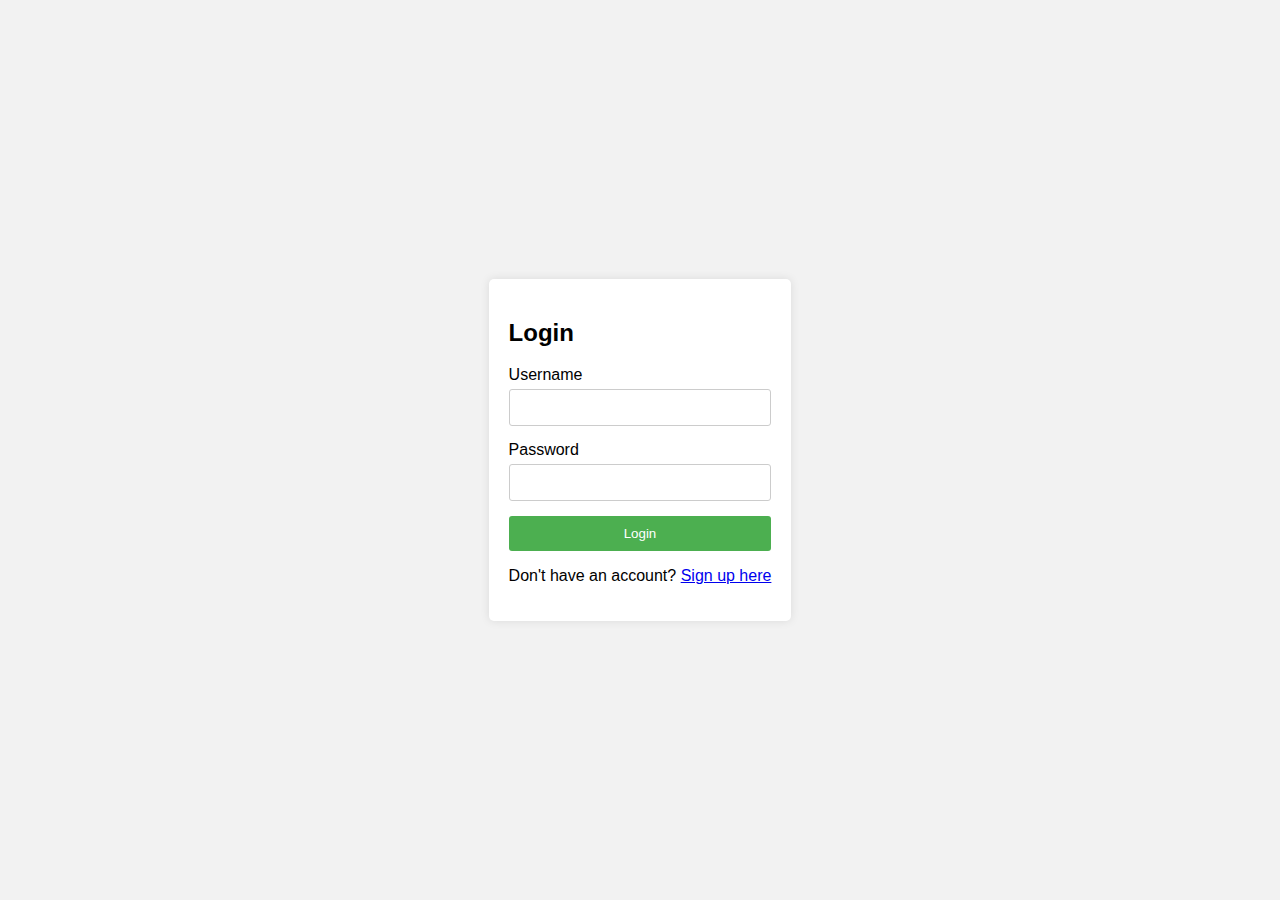
<file: Login/index.html>
<!DOCTYPE html>
<html lang="en">
<head>
    <meta charset="UTF-8">
    <meta name="viewport" content="width=device-width, initial-scale=1.0">
    <title>Login Form</title>
    <link rel="stylesheet" href="./index.css">
</head>
<body>
    <div class="login-container">
        <form id="loginForm">
            <h2>Login</h2>
            <label for="username">Username</label>
            <input type="text" id="username" name="username" required>
            <label for="password">Password</label>
            <input type="password" id="password" name="password" required>
            <button type="submit">Login</button>
            <p>Don't have an account? <a href="../Signup/signup.html">Sign up here</a></p>
        </form>
    </div>
    <script src="./index.js"></script>
</body>
</html>
</file>
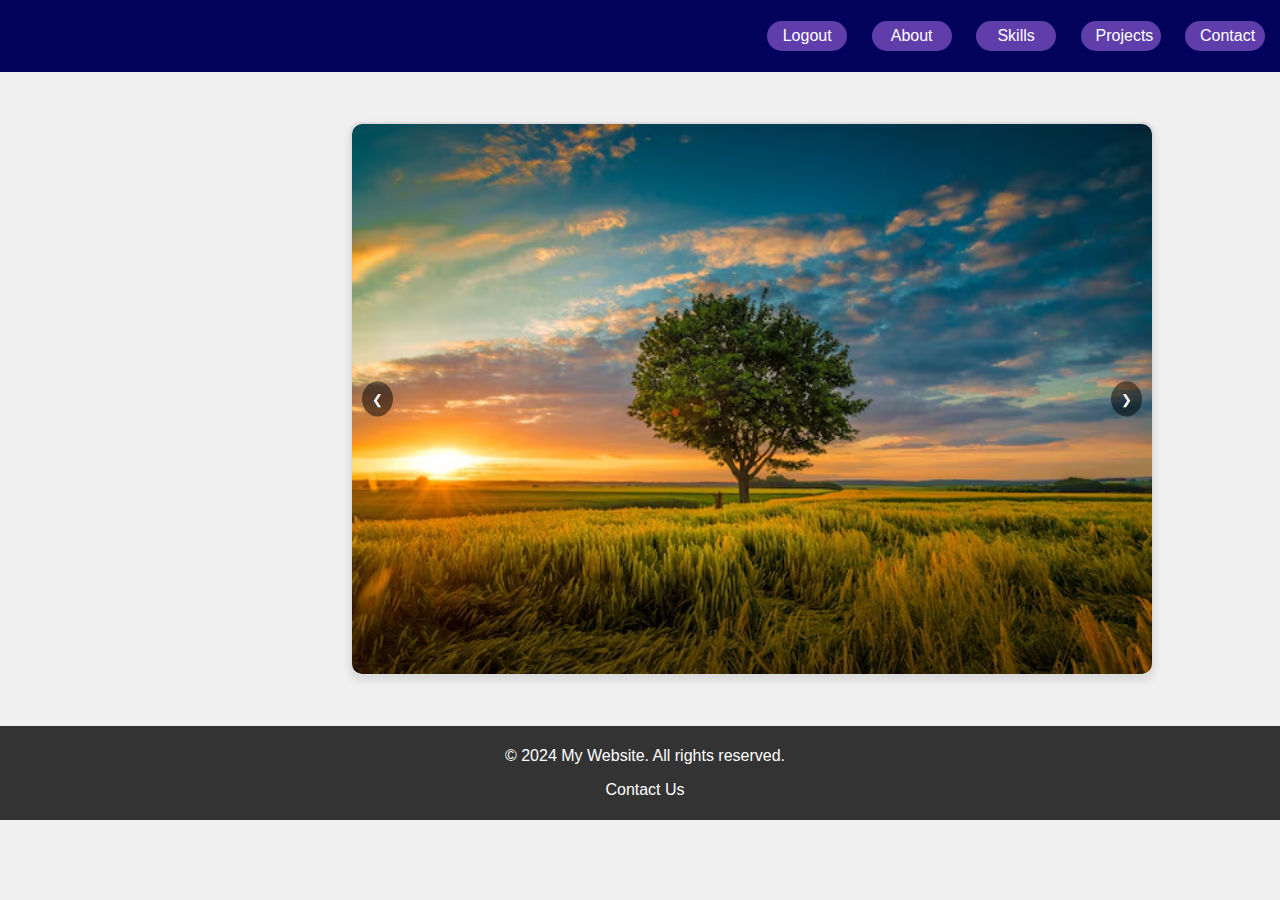
<file: Main/main.html>
<!DOCTYPE html>
<html lang="en">
<head>
    <meta charset="UTF-8">
    <meta name="viewport" content="width=device-width, initial-scale=1.0">
    <link rel="stylesheet" href="./main.css">
    <title>Box Practice</title>
</head>
<body>
    <nav class="navbar">
        
        <ul>
            <li><a id="logout">Logout</a></li>
            <li><a id="about" href="../about.html">About</a></li>
            <li><a id="skills" href="../skills.html">Skills</a></li>
            <li><a id="projects" href="../projects.html">Projects</a></li>
            <li><a id="contact" href="../contactInfo.html">Contact</a></li>
        </ul>
    </nav>
    <div class="slider">
        <div class="slides">
            <div class="slide"><img src="../img-src/img-1.avif" alt="Photo 1"></div>
            <div class="slide"><img src="../img-src/img-2.jpg" alt="Photo 2"></div>
            <div class="slide"><img src="../img-src/img-3.jpg" alt="Photo 3"></div>
            <div class="slide"><img src="../img-src/img-4.jpg" alt="Photo 4"></div>
            <div class="slide"><img src="../img-src/img-5.jpg" alt="Photo 5"></div>
            <div class="slide"><img src="../img-src/img-6.jpg" alt="Photo 6"></div>
            <div class="slide"><img src="../img-src/img-7.webp" alt="Photo 7"></div>
            <div class="slide"><img src="../img-src/img-8.jpg" alt="Photo 8"></div>
            <div class="slide"><img src="../img-src/img-9.jpg" alt="Photo 9"></div>
            <div class="slide"><img src="../img-src/img-10.jpg" alt="Photo 10"></div>
        </div>
        <button class="prev" onclick="prevSlide()">&#10094;</button>
        <button class="next" onclick="nextSlide()">&#10095;</button>
    </div>
    <script src="./main.js"></script>
    <script src="./slider.js"></script>
    <footer>
        <p>© 2024 My Website. All rights reserved.</p>
        <p><a href="mailto:info@mywebsite.com">Contact Us</a></p>
    </footer>
</body>
</html>
</file>
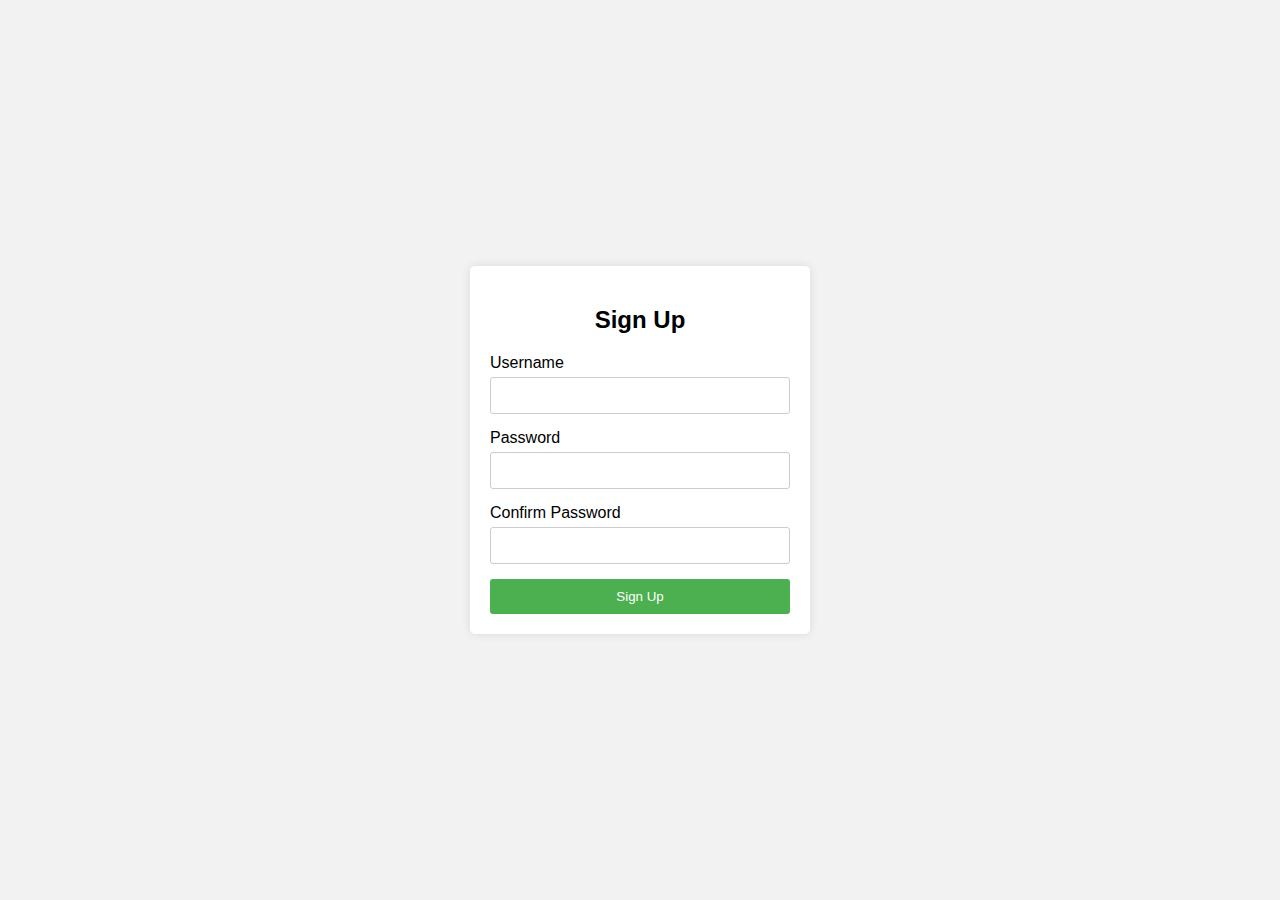
<file: Signup/signup.html>
<!DOCTYPE html>
<html lang="en">
<head>
    <meta charset="UTF-8">
    <meta name="viewport" content="width=device-width, initial-scale=1.0">
    <title>Sign Up Form</title>
    <link rel="stylesheet" href="./signup.css">
</head>
<body>
    <div class="signup-container">
        <form id="signupForm">
            <h2>Sign Up</h2>
            <label for="newUsername">Username</label>
            <input type="text" id="newUsername" name="username" required>
            <label for="newPassword">Password</label>
            <input type="password" id="newPassword" name="password" required>
            <label for="confirmPassword">Confirm Password</label>
            <input type="password" id="confirmPassword" name="confirmPassword" required>
            <button type="submit">Sign Up</button>
        </form>
    </div>
    <script src="./signup.js"></script>
</body>
</html>
</file>
<file: Login/index.css>
/* styles.css */
body {
    font-family: Arial, sans-serif;
    background-color: #f2f2f2;
    display: flex;
    justify-content: center;
    align-items: center;
    height: 100vh;
    margin: 0;
}

.login-container {
    background-color: #fff;
    padding: 20px;
    border-radius: 5px;
    box-shadow: 0 0 10px rgba(0, 0, 0, 0.1);
}

form {
    display: flex;
    flex-direction: column;
}

label {
    margin-bottom: 5px;
}

input {
    margin-bottom: 15px;
    padding: 10px;
    border: 1px solid #ccc;
    border-radius: 3px;
}

button {
    padding: 10px;
    background-color: #4CAF50;
    color: white;
    border: none;
    border-radius: 3px;
    cursor: pointer;
}

button:hover {
    background-color: #45a049;
}
</file>
<file: Main/main.css>
body {
    font-family: Arial, sans-serif;
    justify-content: center;
    align-items: center;
    height: 100vh;
    margin: 0;
    background-color: #f0f0f0;
}

.navbar{
    display: flex;
    flex-wrap: wrap;
    justify-content: flex-end;
    width: 100%;
    margin: 0;
    background-color: rgb(3, 3, 91);
    color: white;
    padding: 5px;
    text-decoration: solid;
}

a{
    text-decoration: solid;
    color: white;
}

.navbar ul li{
    display: inline-block;
    border: 0px solid 0px;
    border-radius: 40px;
    background-color: rgb(95, 62, 171);
    padding: 5px 15px 5px 15px;
    margin-right: 20px;
    height: 20px;
    width: 50px;
    text-align: center;
    align-content: center;
}
.navbar ul li:hover{
    display: inline-block;
    border-radius: 40px;
    color: black;
    background-color: aquamarine;
    font-weight: bold;
    padding: 5px 15px 5px 15px;
    margin-right: 20px;
    height: 20px;
    width: 50px;
    text-align: center;
    align-content: center;
    cursor: pointer;
}


.slider {
    position: relative;
    width: 80%;
    max-width: 800px;
    overflow: hidden;
    border: 2px solid #ddd;
    border-radius: 10px;
    box-shadow: 0 4px 8px rgba(0, 0, 0, 0.1);
    margin: 50px 350px 50px 350px;
}

.slides {
    display: flex;
    transition: transform 0.5s ease-in-out;
    height: 550px;
    width: 800px;
}

.slide {
    min-width: 100%;
    box-sizing: border-box;
}

.slide img {
    width: 800px;
    height: 550px;
    display: block;
    border-radius: 10px;
}

button {
    position: absolute;
    top: 50%;
    transform: translateY(-50%);
    background-color: rgba(0, 0, 0, 0.5);
    color: white;
    border: none;
    padding: 10px;
    cursor: pointer;
    border-radius: 50%;
}

button.prev {
    left: 10px;
}

button.next {
    right: 10px;
}

button:hover {
    background-color: rgba(0, 0, 0, 0.8);
}


footer {
    width: 100%;
    text-align: center;
    padding: 5px;
    margin: 0;
    background-color: #333;
    color: white;
}
</file>
<file: Signup/signup.css>
/* signup.css */
body {
    font-family: 'Segoe UI', Tahoma, Geneva, Verdana, sans-serif;
    background-color: #f2f2f2;
    display: flex;
    justify-content: center;
    align-items: center;
    height: 100vh;
    margin: 0;
}

.signup-container {
    background-color: #fff;
    padding: 20px;
    border-radius: 5px;
    box-shadow: 0 0 10px rgba(0, 0, 0, 0.1);
    width: 300px;
}

form {
    display: flex;
    flex-direction: column;
}

h2 {
    text-align: center;
    margin-bottom: 20px;
}

label {
    margin-bottom: 5px;
}

input {
    margin-bottom: 15px;
    padding: 10px;
    border: 1px solid #ccc;
    border-radius: 3px;
}

button {
    padding: 10px;
    background-color: #4CAF50;
    color: white;
    border: none;
    border-radius: 3px;
    cursor: pointer;
}

button:hover {
    background-color: #45a049;
}

p {
    text-align: center;
    margin-top: 10px;
}
</file>
